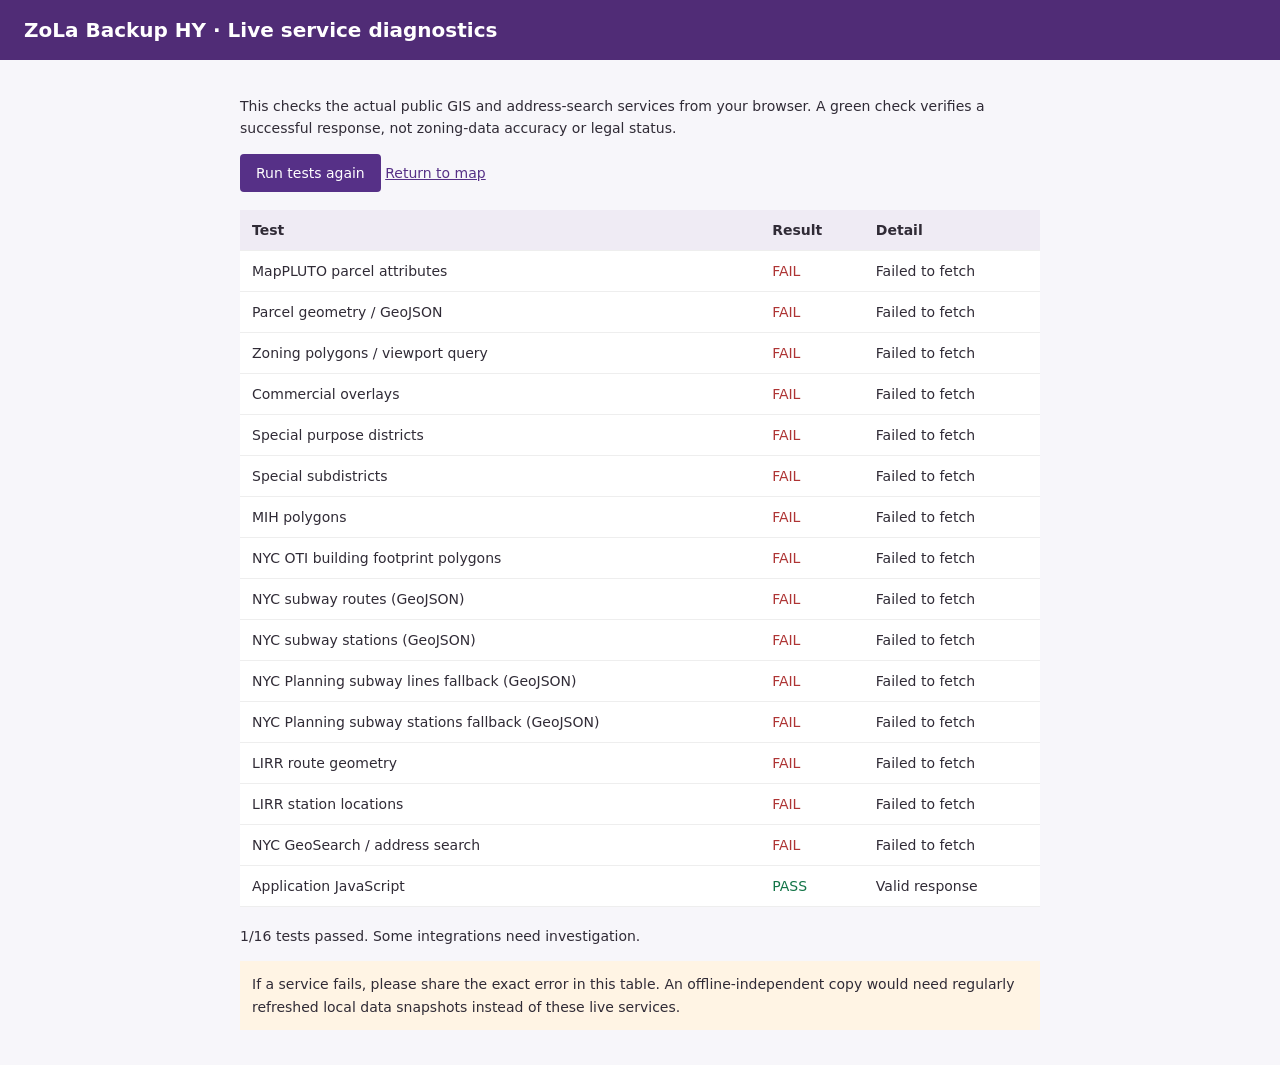
<file: diagnostics.html>
<!doctype html><html lang="en"><head><meta charset="utf-8"><meta name="viewport" content="width=device-width,initial-scale=1"><title>ZoLa Backup HY | Live diagnostics</title><style>body{margin:0;font:14px system-ui;background:#f7f6fa;color:#302b36}header{padding:18px 24px;background:#502c76;color:#fff}main{max-width:800px;margin:35px auto;padding:0 15px}h1{margin:0;font-size:20px}p{line-height:1.6}button{border:0;border-radius:4px;padding:11px 16px;background:#563087;color:#fff;font:inherit;cursor:pointer}table{border-collapse:collapse;width:100%;margin:18px 0;background:#fff}td,th{border-bottom:1px solid #eee;padding:12px;text-align:left}th{background:#efebf4}.pass{color:#127447}.fail{color:#ae3434}.pending{color:#88631e}code{font-size:12px;overflow-wrap:anywhere}.note{padding:12px;background:#fff4e4}a{color:#563087}</style></head><body>
<header><h1>ZoLa Backup HY · Live service diagnostics</h1></header><main>
<p>This checks the actual public GIS and address-search services from your browser. A green check verifies a successful response, not zoning-data accuracy or legal status.</p>
<button id="run">Run tests again</button> <a href="./">Return to map</a>
<table><thead><tr><th>Test</th><th>Result</th><th>Detail</th></tr></thead><tbody id="tests"></tbody></table>
<p id="totals"></p><p class="note">If a service fails, please share the exact error in this table. An offline-independent copy would need regularly refreshed local data snapshots instead of these live services.</p>
<script>
const ROOT='https://services5.arcgis.com/GfwWNkhOj9bNBqoJ/ArcGIS/rest/services/';
const p=o=>new URLSearchParams(o).toString();
const tests=[
 {name:'MapPLUTO parcel attributes',url:ROOT+'MAPPLUTO/FeatureServer/0/query?'+p({f:'json',where:'BBL > 0',outFields:'BBL,Address,ZoneDist1,LotArea',returnGeometry:false,resultRecordCount:1}),check:j=>j.features?.length>0},
 {name:'Parcel geometry / GeoJSON',url:ROOT+'MAPPLUTO/FeatureServer/0/query?'+p({f:'geojson',where:'BBL > 0',outFields:'BBL,Address',outSR:4326,resultRecordCount:1}),check:j=>j.features?.[0]?.geometry?.coordinates?.length>0},
 {name:'Zoning polygons / viewport query',url:ROOT+'nyzd/FeatureServer/0/query?'+p({f:'geojson',where:'1=1',outFields:'ZONEDIST',geometry:JSON.stringify({xmin:-73.96,ymin:40.67,xmax:-73.95,ymax:40.68,spatialReference:{wkid:4326}}),geometryType:'esriGeometryEnvelope',inSR:4326,outSR:4326,spatialRel:'esriSpatialRelIntersects',resultRecordCount:100}),check:j=>j.features?.length>0},
 {name:'Commercial overlays',url:ROOT+'nyco/FeatureServer/0/query?'+p({f:'json',where:'1=1',outFields:'OVERLAY',returnGeometry:false,resultRecordCount:1}),check:j=>j.features?.length>0},
 {name:'Special purpose districts',url:ROOT+'nysp/FeatureServer/0/query?'+p({f:'json',where:'1=1',outFields:'SDNAME',returnGeometry:false,resultRecordCount:1}),check:j=>j.features?.length>0},
 {name:'Special subdistricts',url:ROOT+'nysp_sd/FeatureServer/0/query?'+p({f:'json',where:'1=1',outFields:'SUBDIST',returnGeometry:false,resultRecordCount:1}),check:j=>j.features?.length>0},
 {name:'MIH polygons',url:ROOT+'nycmih/FeatureServer/0/query?'+p({f:'json',where:'1=1',outFields:'*',returnGeometry:false,resultRecordCount:1}),check:j=>j.features?.length>0},
 {name:'NYC OTI building footprint polygons',url:'https://services2.arcgis.com/IsDCghZ73NgoYoz5/ArcGIS/rest/services/NYC_Building_Footprint/FeatureServer/0/query?'+p({f:'geojson',where:'1=1',outFields:'BIN',geometry:JSON.stringify({xmin:-73.956,ymin:40.672,xmax:-73.952,ymax:40.676,spatialReference:{wkid:4326}}),geometryType:'esriGeometryEnvelope',inSR:4326,outSR:4326,spatialRel:'esriSpatialRelIntersects',resultRecordCount:3}),check:j=>j.features?.length>0},
 {name:'NYC subway routes (GeoJSON)',url:'https://services.arcgis.com/5e8P2PHwGNSRUvq3/ArcGIS/rest/services/New_York_City_Region_Transit_Layers/FeatureServer/6/query?'+p({f:'geojson',where:'1=1',outFields:'short_name',resultRecordCount:2,outSR:4326}),check:j=>j.type==='FeatureCollection'&&j.features?.length>0},
 {name:'NYC subway stations (GeoJSON)',url:'https://services.arcgis.com/5e8P2PHwGNSRUvq3/ArcGIS/rest/services/New_York_City_Region_Transit_Layers/FeatureServer/0/query?'+p({f:'geojson',where:'1=1',outFields:'stop_name',resultRecordCount:2,outSR:4326}),check:j=>j.type==='FeatureCollection'&&j.features?.length>0},
 {name:'NYC Planning subway lines fallback (GeoJSON)',url:ROOT+'SubwayLines_share/FeatureServer/0/query?'+p({f:'geojson',where:'1=1',outFields:'*',resultRecordCount:2,outSR:4326}),check:j=>j.type==='FeatureCollection'&&j.features?.length>0},
 {name:'NYC Planning subway stations fallback (GeoJSON)',url:ROOT+'SubwayStations_share/FeatureServer/0/query?'+p({f:'geojson',where:'1=1',outFields:'*',resultRecordCount:2,outSR:4326}),check:j=>j.type==='FeatureCollection'&&j.features?.length>0},
 {name:'LIRR route geometry',url:'https://services.arcgis.com/5e8P2PHwGNSRUvq3/ArcGIS/rest/services/New_York_City_Region_Transit_Layers/FeatureServer/7/query?'+p({f:'geojson',where:'1=1',outFields:'short_name,color',resultRecordCount:2,outSR:4326}),check:j=>j.type==='FeatureCollection'&&j.features?.length>0},
 {name:'LIRR station locations',url:'https://services.arcgis.com/5e8P2PHwGNSRUvq3/ArcGIS/rest/services/New_York_City_Region_Transit_Layers/FeatureServer/1/query?'+p({f:'geojson',where:'1=1',outFields:'stop_name',resultRecordCount:2,outSR:4326}),check:j=>j.type==='FeatureCollection'&&j.features?.length>0},
 {name:'NYC GeoSearch / address search',url:'https://geosearch.planninglabs.nyc/v2/search?'+p({text:'120 Broadway, Manhattan',size:1}),check:j=>j.features?.length>0},
 {name:'Application JavaScript',url:'./app.js?v=21',check:(_,t)=>t.includes('const SERVICE_ROOT')}
];
async function run(){
 const body=document.getElementById('tests');body.innerHTML='';
 const rows=tests.map(t=>{const row=document.createElement('tr');const name=document.createElement('td');name.textContent=t.name;const status=document.createElement('td');status.textContent='Checking…';status.className='pending';const msg=document.createElement('td');row.append(name,status,msg);body.appendChild(row);return {status,msg}});
 let passed=0;
 await Promise.all(tests.map(async(t,i)=>{
  const ac=new AbortController(),timer=setTimeout(()=>ac.abort(),16000);let ok=false,detail='';
  try{const r=await fetch(t.url,{signal:ac.signal});if(!r.ok)throw Error('HTTP '+r.status);const text=await r.text();const result=t.name==='Application JavaScript'?{}:JSON.parse(text);if(result.error)throw Error(result.error.message||'ArcGIS error');ok=!!t.check(result,text);detail=ok?'Valid response': 'Response received, but expected data was missing';}
  catch(e){detail=e.name==='AbortError'?'Timed out after 16 seconds':e.message}
  finally{clearTimeout(timer)}
  rows[i].status.textContent=ok?'PASS':'FAIL';rows[i].status.className=ok?'pass':'fail';rows[i].msg.textContent=detail;if(ok)passed++;
 }));
 document.getElementById('totals').textContent=passed+'/'+tests.length+' tests passed. '+(passed===tests.length?'Live integrations responded successfully.':'Some integrations need investigation.');
}
document.getElementById('run').onclick=run;run();
</script></main></body></html>
</file>
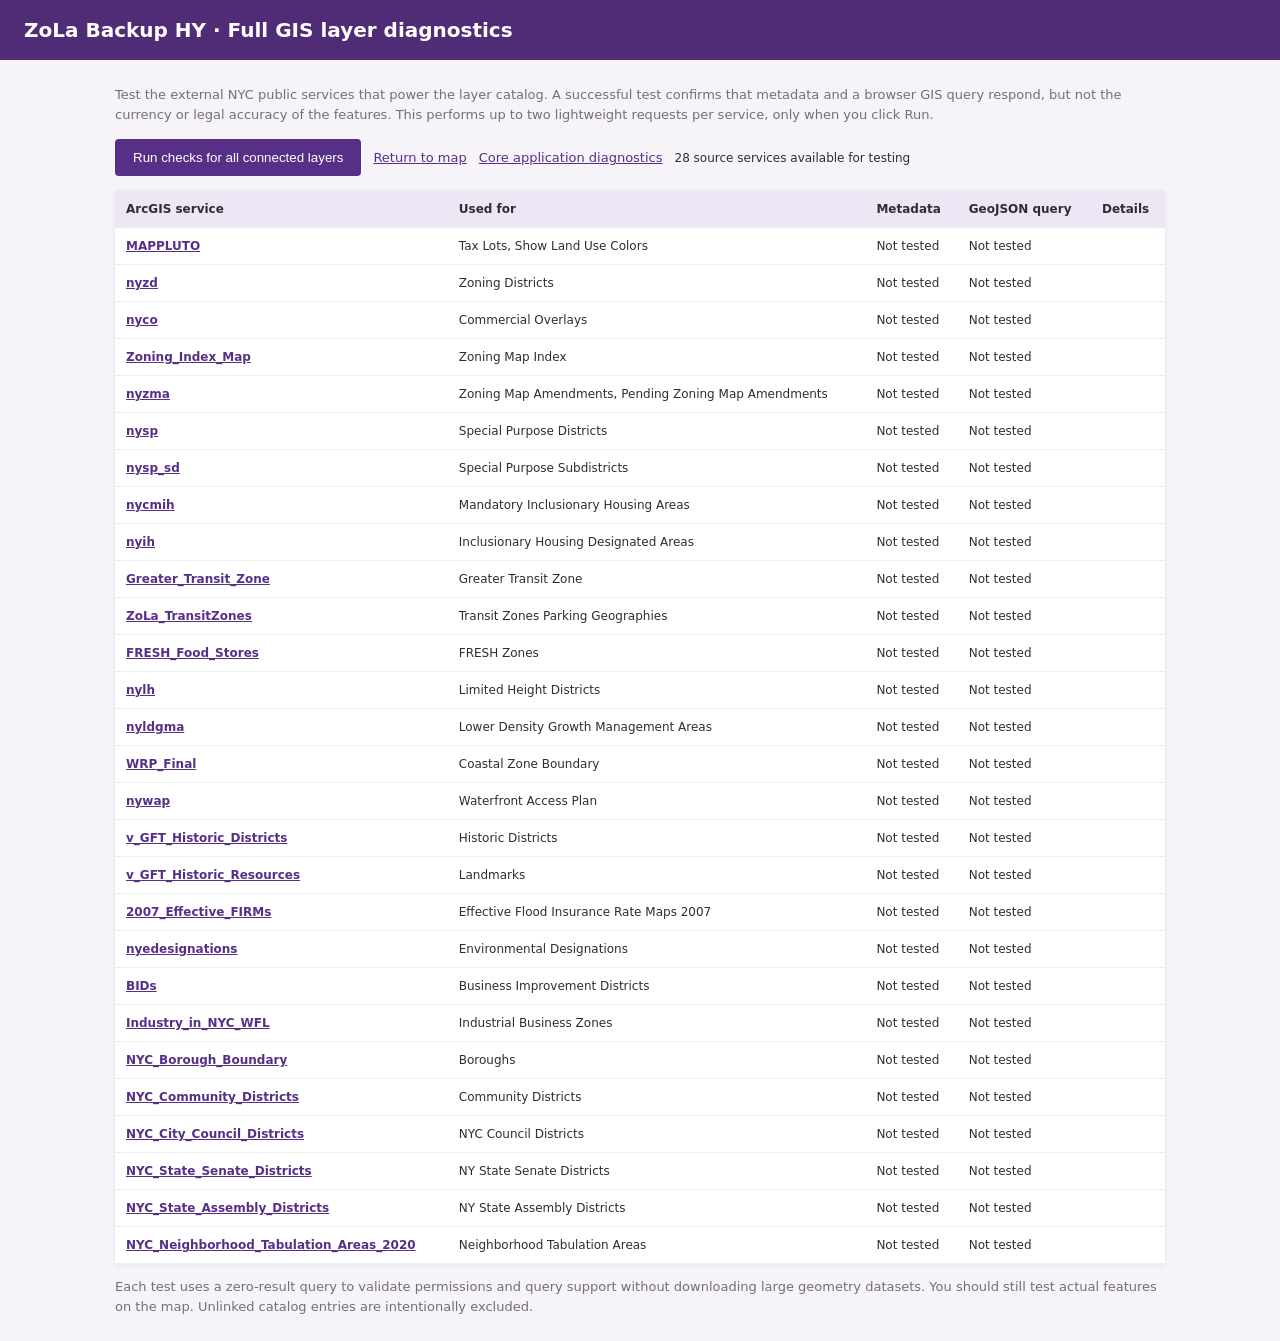
<file: layer-diagnostics.html>
<!doctype html><html lang="en"><head><meta charset="utf-8"><meta name="viewport" content="width=device-width,initial-scale=1"><title>ZoLa Backup HY | Complete layer diagnostics</title>
<style>html{background:#f6f4f8;color:#302b35;font:13px system-ui,sans-serif}body{margin:0}header{background:#502c76;color:white;padding:18px 24px}header h1{font-size:20px;margin:0}main{max-width:1050px;margin:25px auto;padding:0 15px}.tools{display:flex;gap:12px;align-items:center;flex-wrap:wrap;margin:15px 0}button{border:0;border-radius:4px;background:#563087;color:#fff;padding:11px 18px;cursor:pointer}button:disabled{opacity:.5}a{color:#563087}table{width:100%;border-collapse:collapse;background:#fff;box-shadow:0 1px 6px #0001}thead{background:#ede6f4}th,td{text-align:left;padding:11px;border-bottom:1px solid #eee;vertical-align:top;font-size:12px}td small{display:block;color:#807887;margin-top:5px}.pass{color:#1c7a53;font-weight:700}.fail{color:#ad3939;font-weight:700}.pending{color:#8c691f}code{font-size:11px;color:#6c5b73;overflow-wrap:anywhere}.instructions{line-height:1.5;color:#746e78}#progress{font-size:12px}td a{font-weight:600}@media(max-width:650px){table{display:block;overflow-x:auto;white-space:normal}th,td{min-width:90px}td:first-child{min-width:170px}}</style></head><body>
<header><h1>ZoLa Backup HY · Full GIS layer diagnostics</h1></header><main><p class="instructions">Test the external NYC public services that power the layer catalog. A successful test confirms that metadata and a browser GIS query respond, but not the currency or legal accuracy of the features. This performs up to two lightweight requests per service, only when you click Run.</p>
<div class="tools"><button id="run">Run checks for all connected layers</button><a href="./">Return to map</a><a href="diagnostics.html">Core application diagnostics</a><span id="progress">Ready</span></div>
<table><thead><tr><th>ArcGIS service</th><th>Used for</th><th>Metadata</th><th>GeoJSON query</th><th>Details</th></tr></thead><tbody id="rows"></tbody></table>
<p class="instructions">Each test uses a zero-result query to validate permissions and query support without downloading large geometry datasets. You should still test actual features on the map. Unlinked catalog entries are intentionally excluded.</p>
<script src="layer-explorer.js?v=12"></script>
<script>
'use strict';
const BASE='https://services5.arcgis.com/GfwWNkhOj9bNBqoJ/ArcGIS/rest/services/';
const all=window.ZOLA_LAYER_CATALOG||[];
const groups=new Map();
for(const layer of all){if(!layer.source||layer.available===false)continue;if(!groups.has(layer.source))groups.set(layer.source,[]);groups.get(layer.source).push(layer.name)}
const rows=new Map();const body=document.getElementById('rows');const runBtn=document.getElementById('run');
for(const [name,layers] of groups){
 const row=document.createElement('tr'),col=document.createElement('td'),a=document.createElement('a');
 a.textContent=name;a.target='_blank';a.rel='noopener';a.href=BASE+encodeURIComponent(name)+'/FeatureServer/0';col.append(a);
 const uses=document.createElement('td');uses.textContent=layers.join(', ');
 const meta=document.createElement('td');meta.textContent='Not tested';
 const query=document.createElement('td');query.textContent='Not tested';
 const details=document.createElement('td');details.textContent='';
 row.append(col,uses,meta,query,details);body.append(row);rows.set(name,{meta,query,details});
}
document.getElementById('progress').textContent=groups.size+' source services available for testing';
async function request(url,signal){const r=await fetch(url,{signal});if(!r.ok)throw Error('HTTP '+r.status);const j=await r.json();if(j.error)throw Error(j.error.message||'ArcGIS error');return j}
function color(el,ok){el.textContent=ok?'PASS':'FAIL';el.className=ok?'pass':'fail'}
async function check(name){
 const row=rows.get(name),url=BASE+encodeURIComponent(name)+'/FeatureServer/0';
 let passedMeta=false,passedQuery=false;
 const ac=new AbortController(),timer=setTimeout(()=>ac.abort(),18000);
 try{
  row.meta.textContent='Checking…';row.meta.className='pending';
  const m=await request(url+'?f=json',ac.signal);
  passedMeta=typeof m.geometryType==='string'&&Array.isArray(m.fields)&&m.fields.length>0;
  color(row.meta,passedMeta);
  if(!passedMeta)throw Error('Missing geometryType or fields metadata');
  row.details.textContent=m.geometryType+' · '+m.fields.length+' fields';
  row.query.textContent='Checking…';row.query.className='pending';
  const p=new URLSearchParams({f:'geojson',where:'1=0',outFields:'*',resultRecordCount:'1',returnGeometry:'true',outSR:'4326'});
  const j=await request(url+'/query?'+p.toString(),ac.signal);
  passedQuery=j.type==='FeatureCollection'&&Array.isArray(j.features);
  color(row.query,passedQuery);
  if(!passedQuery)row.details.textContent='Unexpected GeoJSON query response';
 }catch(e){if(!passedMeta)color(row.meta,false);if(!passedQuery)color(row.query,false);row.details.textContent=(e.name==='AbortError'?'Timeout after 18 seconds':e.message)}
 finally{clearTimeout(timer)}
 return passedMeta&&passedQuery;
}
runBtn.onclick=async()=>{
 runBtn.disabled=true;const names=[...groups.keys()],concurrency=4;let next=0,done=0,passed=0;
 for(const row of rows.values()){row.meta.textContent='Queued';row.query.textContent='Queued';row.meta.className='pending';row.query.className='pending';row.details.textContent=''}
 const worker=async()=>{while(next<names.length){const i=next++;const ok=await check(names[i]);done++;if(ok)passed++;document.getElementById('progress').textContent=done+' / '+names.length+' tested · '+passed+' fully responsive'}};
 await Promise.all(Array.from({length:concurrency},worker));
 document.getElementById('progress').textContent=passed+' / '+names.length+' services passed both checks';
 runBtn.disabled=false;
};
</script></main></body></html>
</file>
